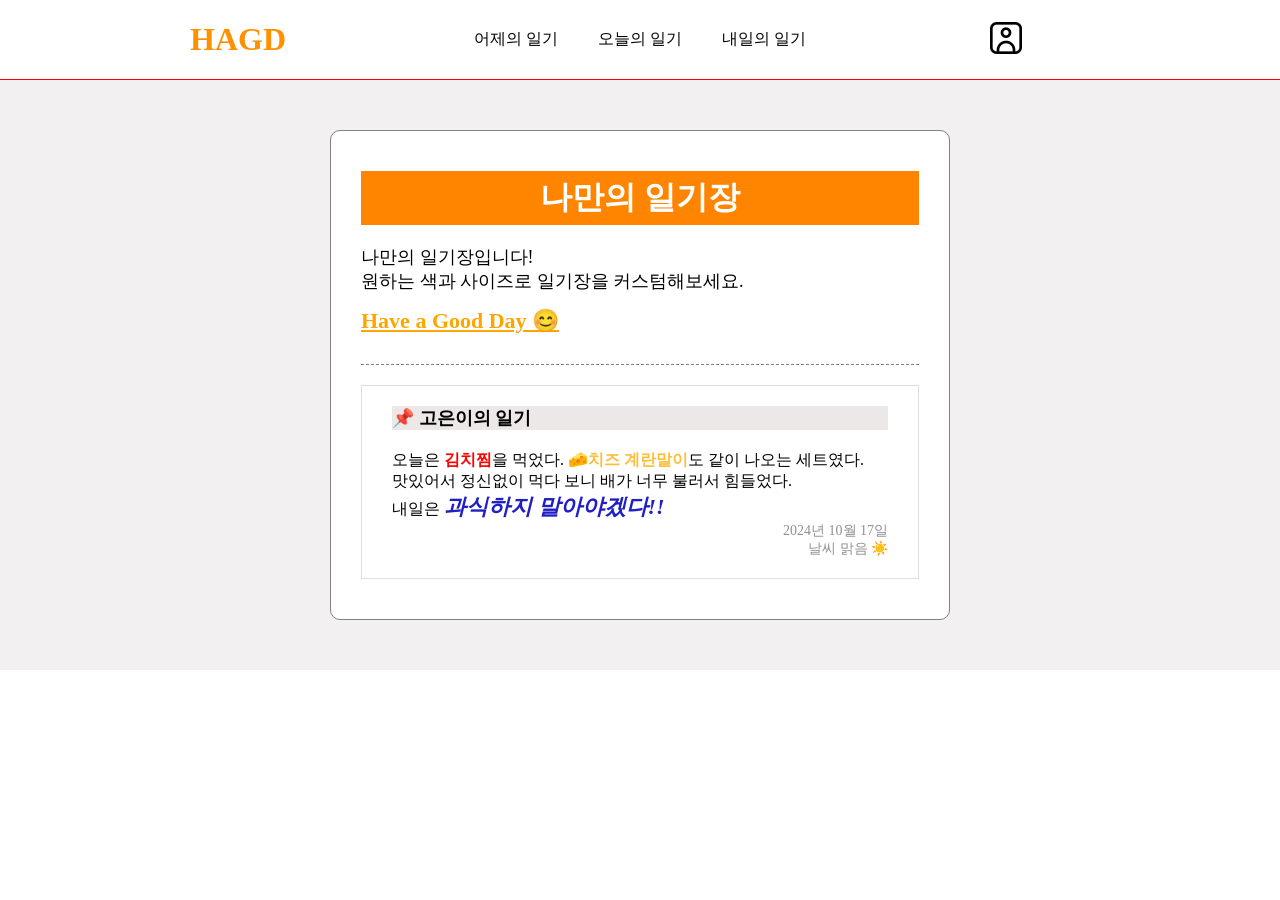
<file: my-diary/index.html>
<!DOCTYPE html>
<html lang="ko">
<head>
    <meta charset="UTF-8">
    <meta name="viewport" content="width=device-width, initial-scale=1.0">
    <title>나만의 일기장</title>
    <link rel="stylesheet" href="./index.css">
</head>
<body>
    <header class="header">
        <div class="header-inner">
            <div class="logo">
                <h1><a href="#none">HAGD</a></h1>
            </div>
            <div class="menu">
                <ul class="menu__ul">
                    <li><a href="#none">어제의 일기</a></li>
                    <li><a href="#none">오늘의 일기</a></li>
                    <li><a href="#none">내일의 일기</a></li>
                </ul>
            </div>
            <div class="user">
                <img src="./img/portrait.png" alt="유저정보" width="32" height="32">
            </div>
        </div>
    </header>
    <div class="container">
        <div class="wrapper">
            <div class="wrapper__head">
                <h1 class="wrapper__head__title">
                    나만의 일기장
                </h1>
                <p class="wrapper__head__sub-title">
                    나만의 일기장입니다! <br>
                    원하는 색과 사이즈로 일기장을 커스텀해보세요. <br>
                    <span id="point">
                        Have a Good Day 😊
                    </span>
                </p>
            </div>
            <div class="wrapper__body">
                <div class="wrapper__body__content">
                    <p class="diary-title">📌 고은이의 일기</p>
                    <p>
                        오늘은 <span class="kimchi">김치찜</span>을 먹었다. <span class="egg">🧀치즈 계란말이</span>도 같이 나오는 세트였다. <br>
                        맛있어서 정신없이 먹다 보니 배가 너무 불러서 힘들었다. <br>
                        내일은 <span class="important">과식하지 말아야겠다!!</span>
                    </p>
                    <p class="diary-date">
                        2024년 10월 17일 <br>
                        날씨 맑음 ☀️
                    </p>
                </div>
            </div>  
        </div>
    </div>
</body>
</html>
</file>
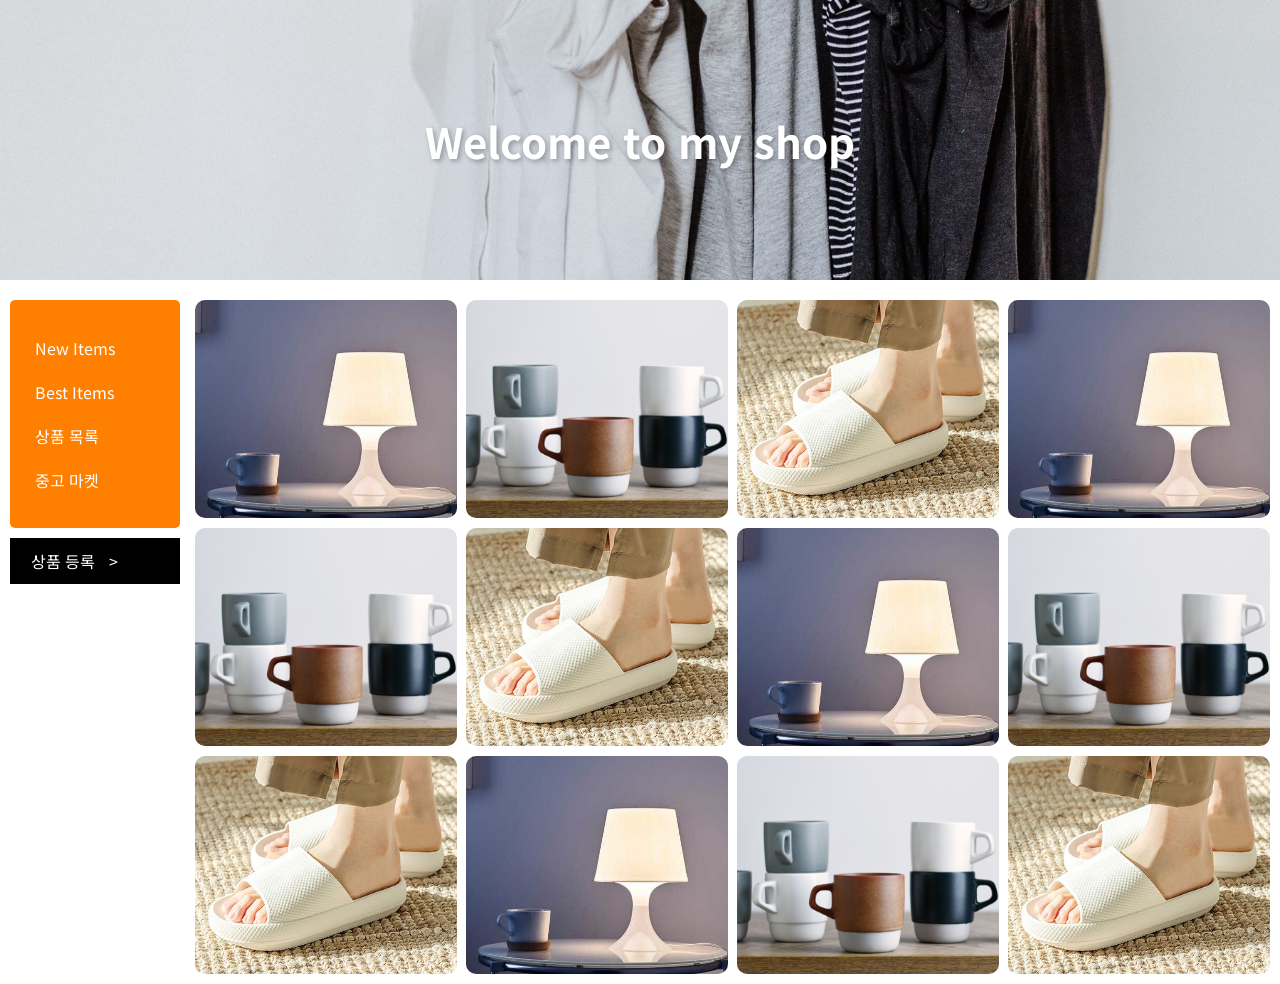
<file: my-shop/index.html>
<!DOCTYPE html>
<html lang="ko">
<head>
    <meta charset="UTF-8">
    <meta name="viewport" content="width=device-width, initial-scale=1.0">
    <title>Welcome to my shop</title>
    <link rel="stylesheet" href="./index.css">
</head>
<body>
    <section class="mainBanner">
        <h1 class="text">
            Welcome to my shop
        </h1>
    </section>
    <div class="container">
        <section class="wrapper">
            <div class="sidebar">
                <nav class="mainMenu">
                    <ul>
                        <li><a href="#">New Items</a></li>
                        <li><a href="#">Best Items</a></li>
                        <li><a href="#">상품 목록</a></li>
                        <li><a href="#">중고 마켓</a></li>
                    </ul>
                </nav>
                <div class="register">
                    <button class="reg">상품 등록 <span class="arrow">></span></button>
                </div>
            </div>
            <div class="itemWrap">
                <div class="item">
                    <div class="imgBox">
                        <img src="./img/item1.jpeg" alt="탁상용 조명">
                    </div>
                    <div class="textBox">
                        <p class="textBox__name">탁상용 조명</p>
                        <p class="textBox__price">260,000원</p>
                    </div>
                </div>
        
                <div class="item">
                    <div class="imgBox">
                        <img src="./img/item2.png" alt="머그컵">
                    </div>
                    <div class="textBox">
                        <p class="textBox__name">머그컵</p>
                        <p class="textBox__price">32,000원</p>
                    </div>
                </div>
        
                <div class="item">
                    <div class="imgBox">
                        <img src="./img/item3.jpeg" alt="거실용 슬리퍼">
                    </div>
                    <div class="textBox">
                        <p class="textBox__name">거실용 슬리퍼</p>
                        <p class="textBox__price">28,000원</p>
                    </div>
                </div>
        
                <div class="item">
                    <div class="imgBox">
                        <img src="./img/item1.jpeg" alt="탁상용 조명">
                    </div>
                    <div class="textBox">
                        <p class="textBox__name">탁상용 조명</p>
                        <p class="textBox__price">260,000원</p>
                    </div>
                </div>
        
                <div class="item">
                    <div class="imgBox">
                        <img src="./img/item2.png" alt="머그컵">
                    </div>
                    <div class="textBox">
                        <p class="textBox__name">머그컵</p>
                        <p class="textBox__price">32,000원</p>
                    </div>
                </div>
        
                <div class="item">
                    <div class="imgBox">
                        <img src="./img/item3.jpeg" alt="거실용 슬리퍼">
                    </div>
                    <div class="textBox">
                        <p class="textBox__name">거실용 슬리퍼</p>
                        <p class="textBox__price">28,000원</p>
                    </div>
                </div>
        
                <div class="item">
                    <div class="imgBox">
                        <img src="./img/item1.jpeg" alt="탁상용 조명">
                    </div>
                    <div class="textBox">
                        <p class="textBox__name">탁상용 조명</p>
                        <p class="textBox__price">260,000원</p>
                    </div>
                </div>
        
                <div class="item">
                    <div class="imgBox">
                        <img src="./img/item2.png" alt="머그컵">
                    </div>
                    <div class="textBox">
                        <p class="textBox__name">머그컵</p>
                        <p class="textBox__price">32,000원</p>
                    </div>
                </div>
        
                <div class="item">
                    <div class="imgBox">
                        <img src="./img/item3.jpeg" alt="거실용 슬리퍼">
                    </div>
                    <div class="textBox">
                        <p class="textBox__name">거실용 슬리퍼</p>
                        <p class="textBox__price">28,000원</p>
                    </div>
                </div>
        
                <div class="item">
                    <div class="imgBox">
                        <img src="./img/item1.jpeg" alt="탁상용 조명">
                    </div>
                    <div class="textBox">
                        <p class="textBox__name">탁상용 조명</p>
                        <p class="textBox__price">260,000원</p>
                    </div>
                </div>
        
                <div class="item">
                    <div class="imgBox">
                        <img src="./img/item2.png" alt="머그컵">
                    </div>
                    <div class="textBox">
                        <p class="textBox__name">머그컵</p>
                        <p class="textBox__price">32,000원</p>
                    </div>
                </div>
        
                <div class="item">
                    <div class="imgBox">
                        <img src="./img/item3.jpeg" alt="거실용 슬리퍼">
                    </div>
                    <div class="textBox">
                        <p class="textBox__name">거실용 슬리퍼</p>
                        <p class="textBox__price">28,000원</p>
                    </div>
                </div>
            </div>
        </section>
    </div>
</body>
</html>
</file>
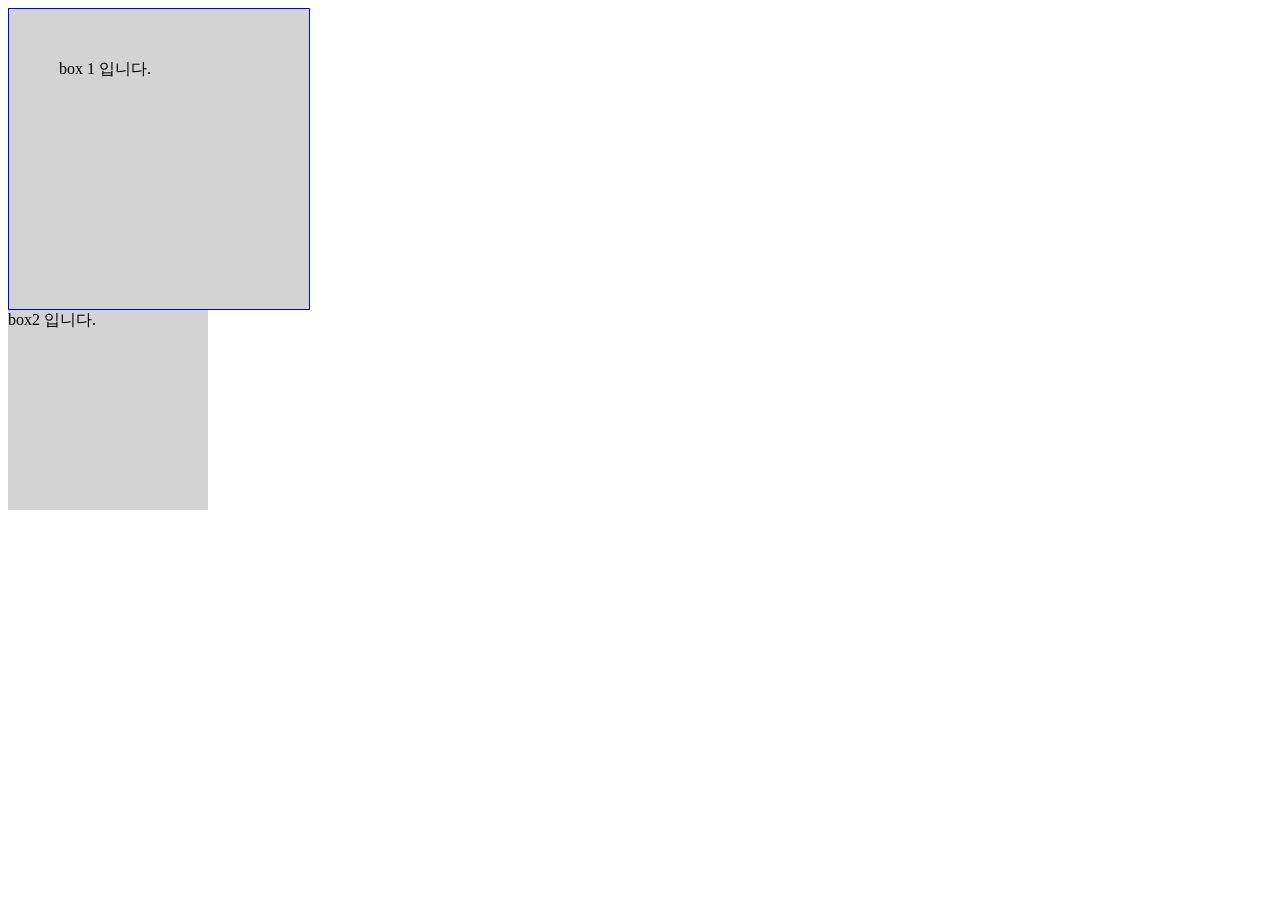
<file: practice/01-01-box-model/index.html>
<!DOCTYPE html>
<html lang="ko">
<head>
    <meta charset="UTF-8">
    <meta name="viewport" content="width=device-width, initial-scale=1.0">
    <title>01-02-box-model</title>
    <link rel="stylesheet" href="./index.css">
</head>
<body>
    <!-- <div class="box1">
        DIV 입니다.
    </div> -->
    <div class="box1">
        box 1 입니다.
    </div>
    <div class="box2">
        box2 입니다.
    </div>
</body>
</html>
</file>
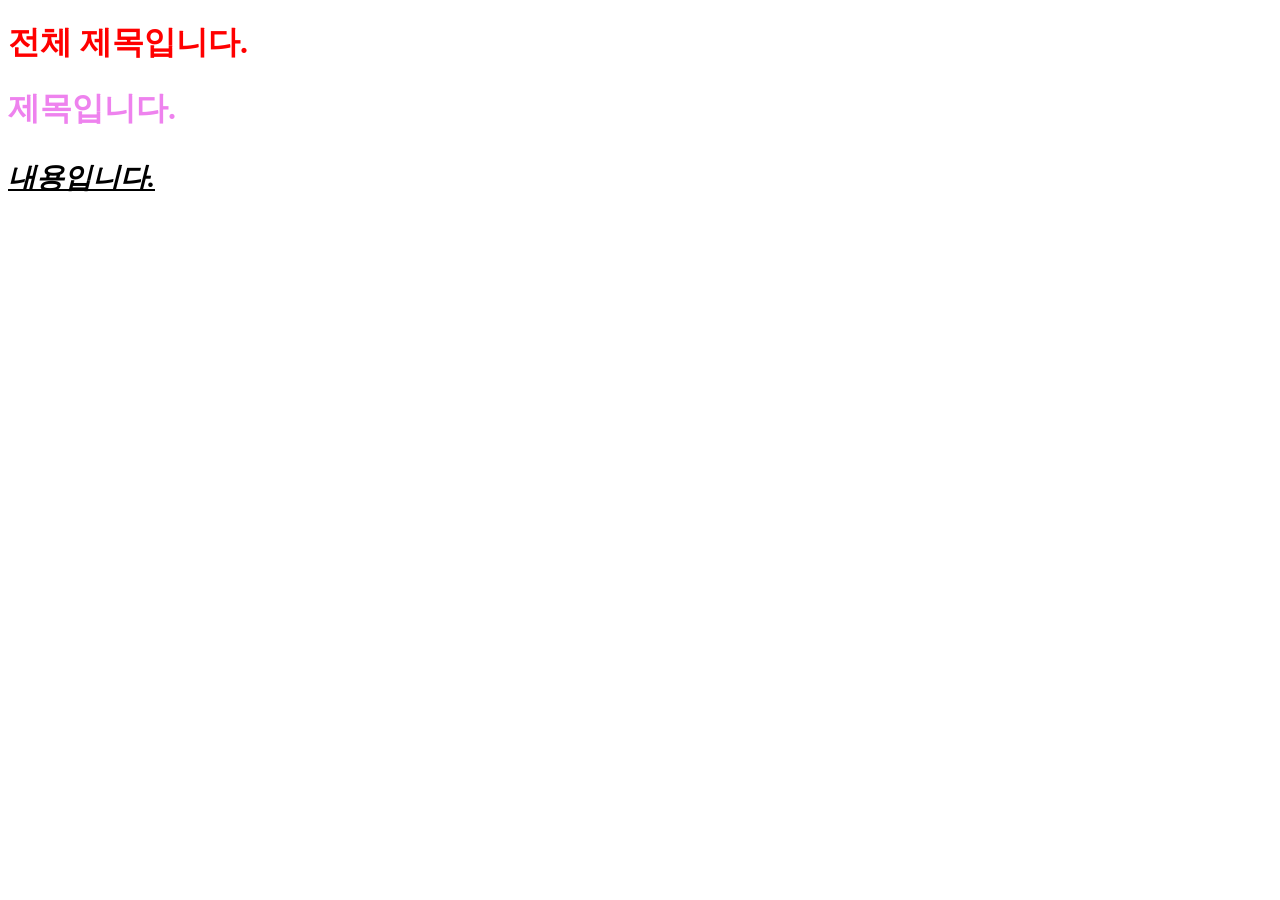
<file: practice/01-01-css/index.html>
<!DOCTYPE html>
<html lang="ko">
<head>
    <meta charset="UTF-8">
    <meta name="viewport" content="width=device-width, initial-scale=1.0">
    <title>01-01-css</title>
    <link rel="stylesheet" href="./index.css">
</head>
<body>
    <h1 class="title">전체 제목입니다.</h1>
    <div class="box1">
        <h1 class="title" id="headline">제목입니다.</h1>
        <p class="contents">내용입니다.</p>
    </div>
</body>
</html>
</file>
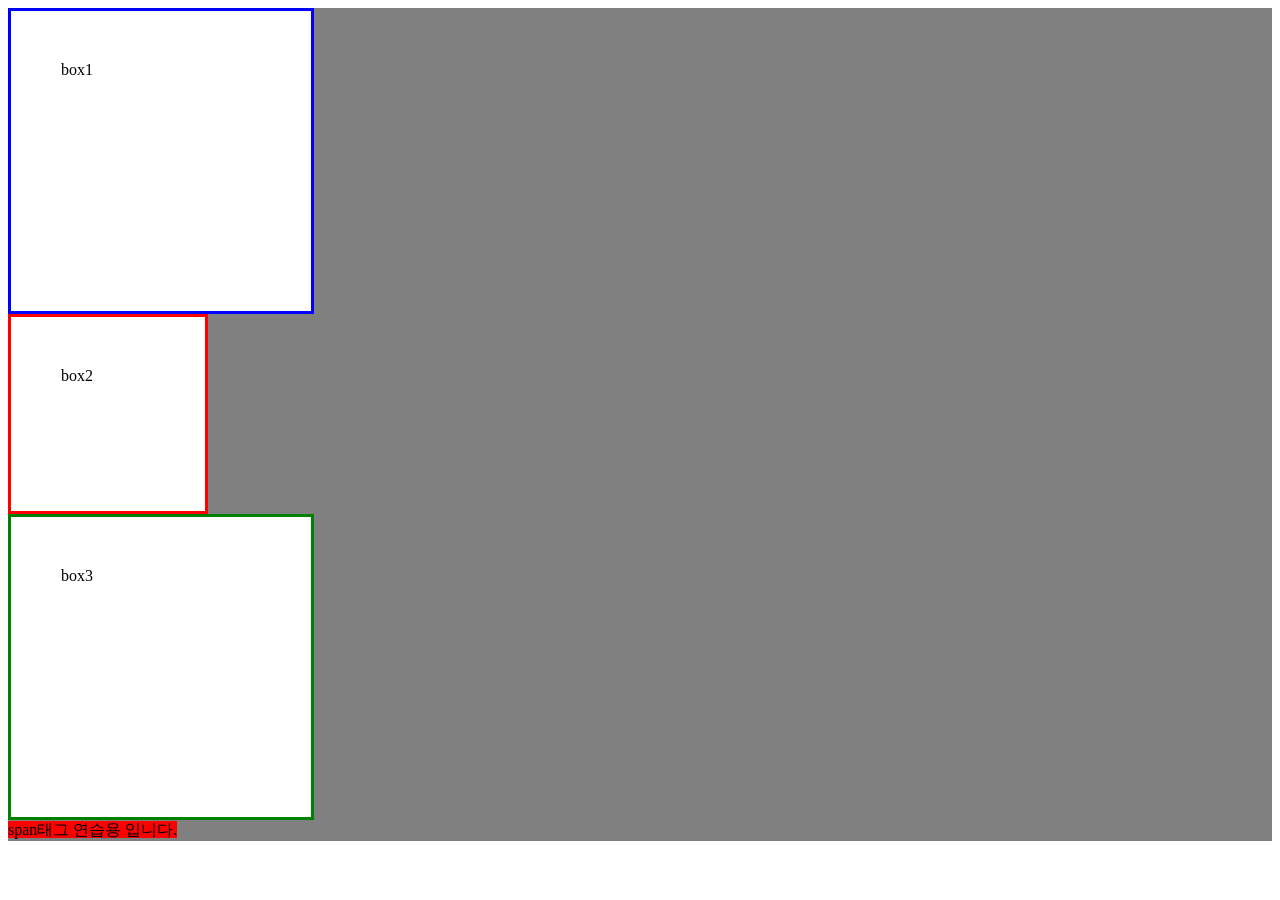
<file: practice/01-03-box-sizing/index.html>
<!DOCTYPE html>
<html lang="ko">
<head>
    <meta charset="UTF-8">
    <meta name="viewport" content="width=device-width, initial-scale=1.0">
    <title>01-03-box-sizing</title>
    <link rel="stylesheet" href="./index.css">
</head>
<body>
    <div class="container">
        <div class="box1">
            box1
        </div>
        <div class="box2">
            box2
        </div>
        <div class="box3">
            box3
        </div>

        <div class="container2">
            <span class="text">
                span태그 연습용 입니다.
            </span>
        </div>
    </div>
</body>
</html>
</file>
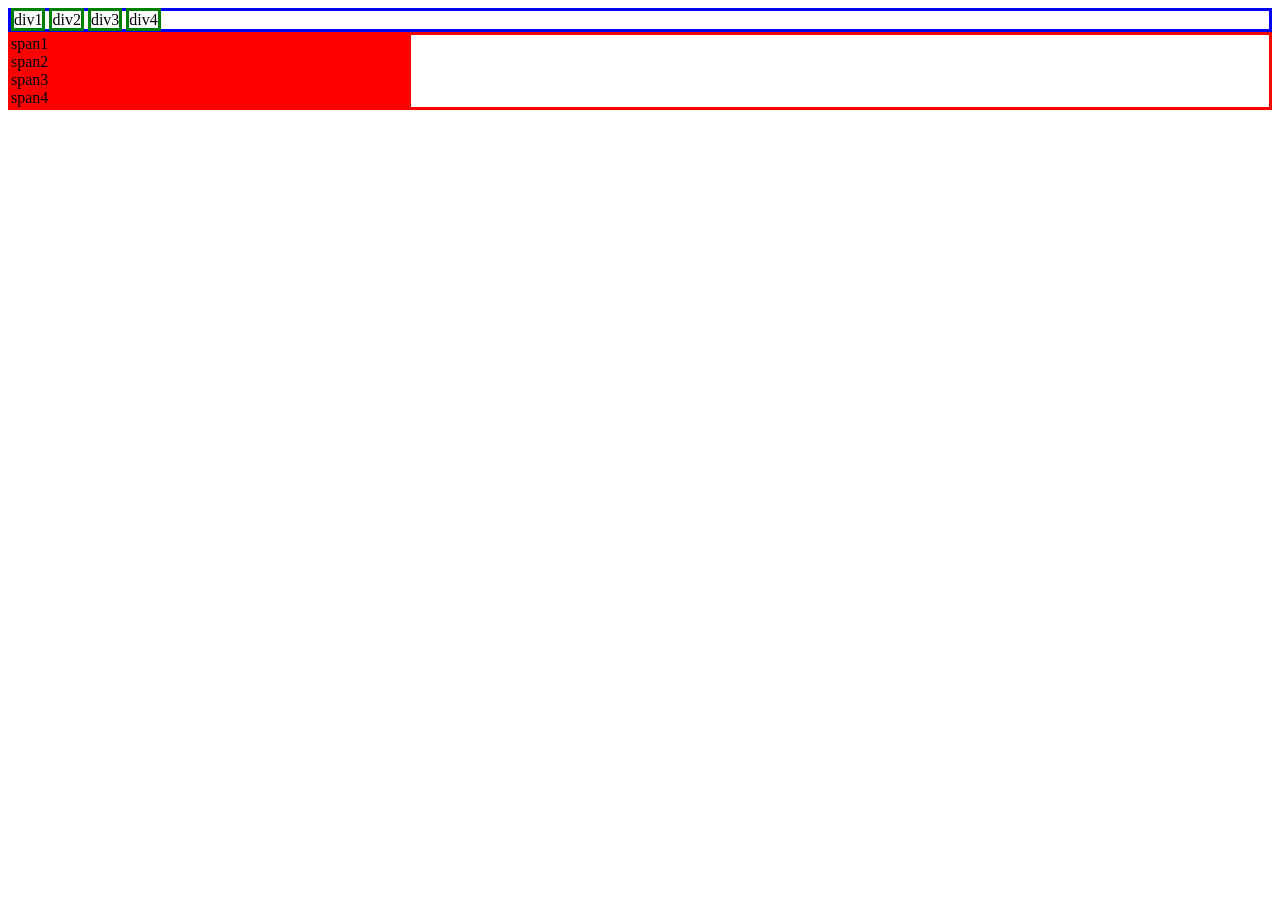
<file: practice/01-04-inline-block/index.html>
<!DOCTYPE html>
<html lang="ko">
<head>
    <meta charset="UTF-8">
    <meta name="viewport" content="width=device-width, initial-scale=1.0">
    <title>01-04-inline-block</title>
    <link rel="stylesheet" href="./index.css">
</head>
<body>
    <div class="block-container">
        <div>div1</div>
        <div>div2</div>
        <div>div3</div>
        <div>div4</div>
    </div>
    <div class="inline-container">
        <span>span1</span>
        <span>span2</span>
        <span>span3</span>
        <span>span4</span>
    </div>
</body>
</html>
</file>
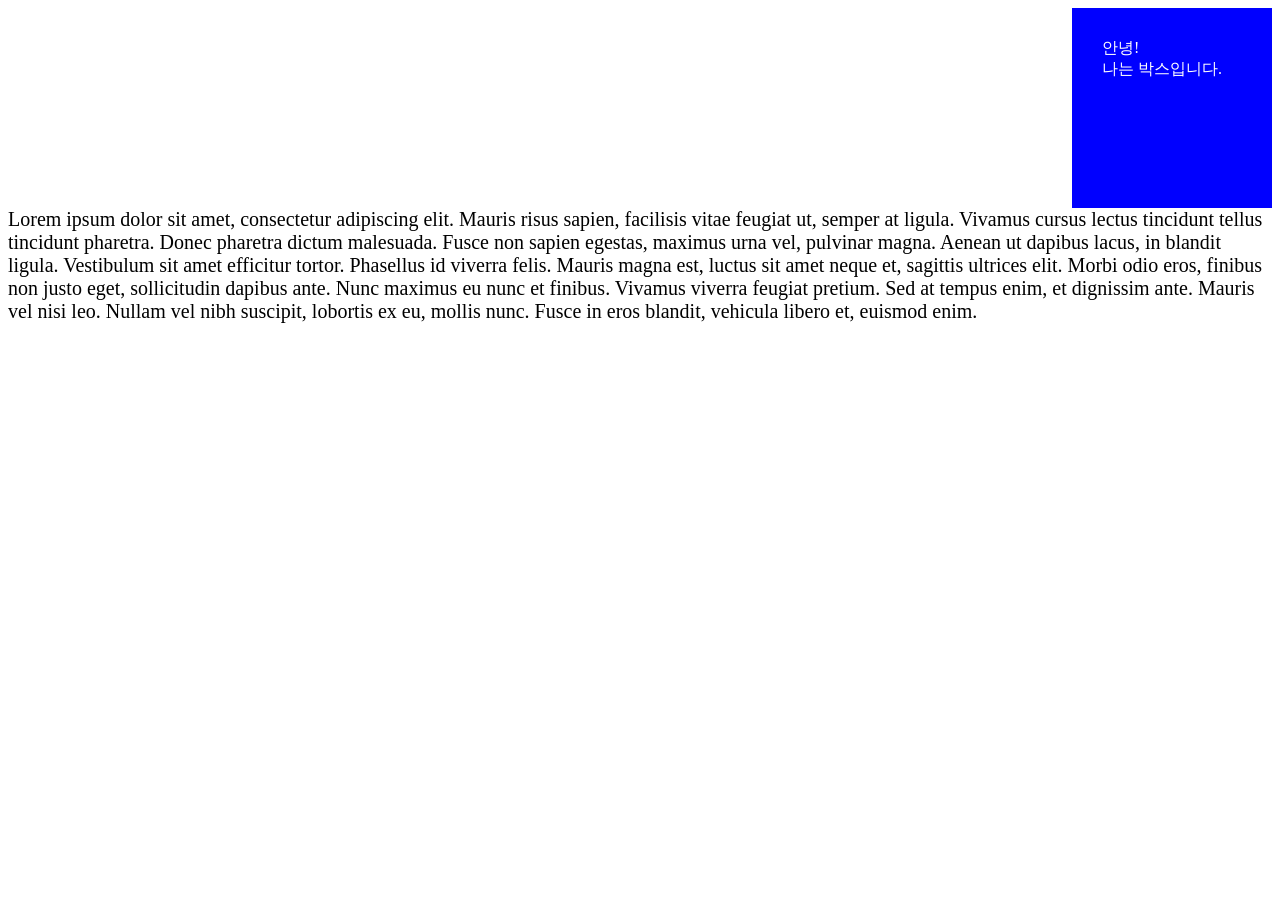
<file: practice/02-01-float/index.html>
<!DOCTYPE html>
<html lang="ko">
<head>
    <meta charset="UTF-8">
    <meta name="viewport" content="width=device-width, initial-scale=1.0">
    <title>02-01-float</title>
    <link rel="stylesheet" href="./index.css">
</head>
<body>
    <div class="float-box">
        안녕! <br>
        나는 박스입니다.
    </div>
    <p>
        Lorem ipsum dolor sit amet, consectetur adipiscing elit. Mauris risus sapien, facilisis vitae feugiat ut, semper at ligula. 
        Vivamus cursus lectus tincidunt tellus tincidunt pharetra. Donec pharetra dictum malesuada. Fusce non sapien egestas, 
        maximus urna vel, pulvinar magna. Aenean ut dapibus lacus, in blandit ligula. Vestibulum sit amet efficitur tortor. 
        Phasellus id viverra felis. Mauris magna est, luctus sit amet neque et, sagittis ultrices elit. Morbi odio eros, finibus
         non justo eget, sollicitudin dapibus ante. Nunc maximus eu nunc et finibus. Vivamus viverra feugiat pretium. 
         Sed at tempus enim, et dignissim ante. Mauris vel nisi leo. Nullam vel nibh suscipit, lobortis ex eu, mollis nunc.
          Fusce in eros blandit, vehicula libero et, euismod enim.
    </p>
</body>
</html>
</file>
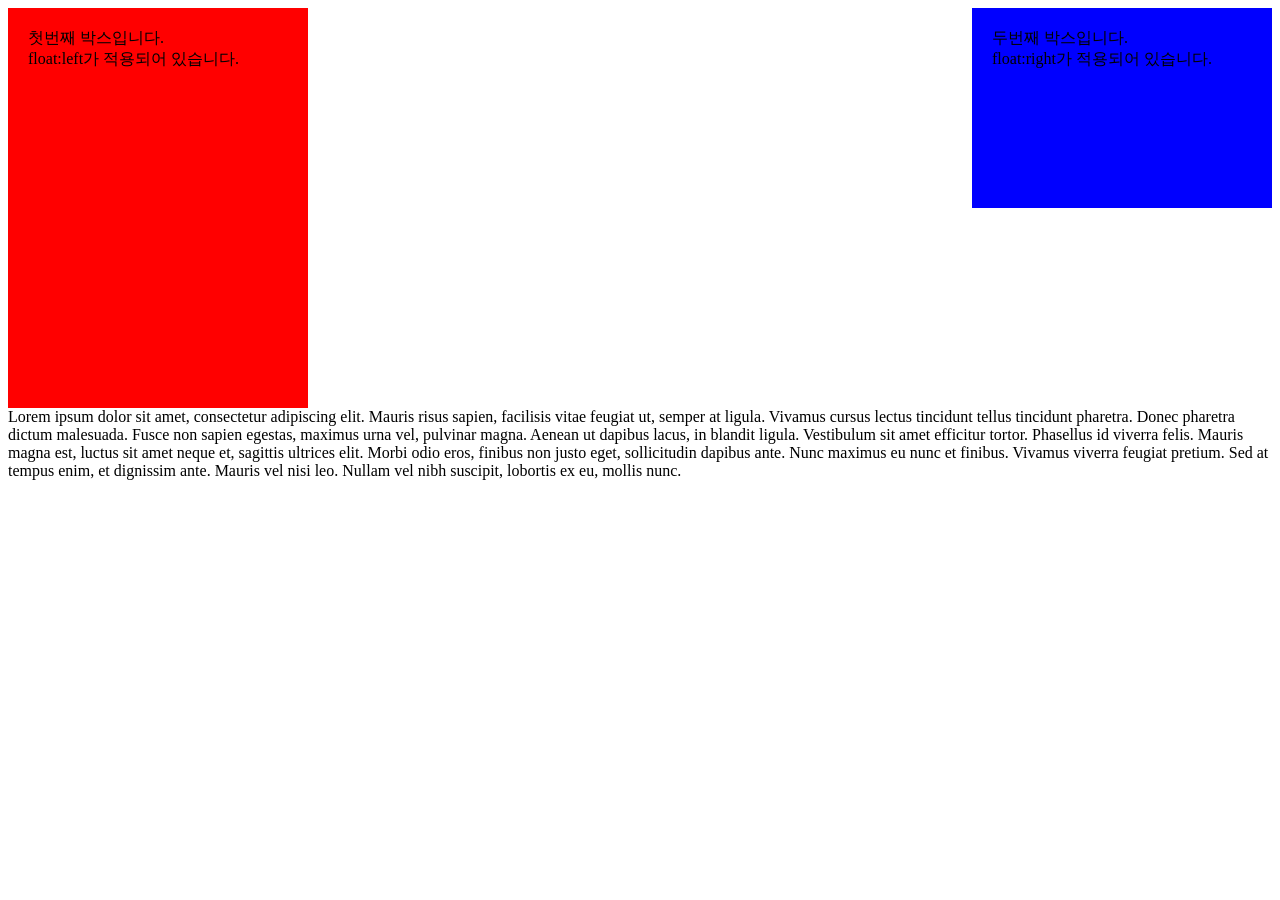
<file: practice/02-02-clear/index.html>
<!DOCTYPE html>
<html lang="ko">
<head>
    <meta charset="UTF-8">
    <meta name="viewport" content="width=device-width, initial-scale=1.0">
    <title>02-02-clear</title>
    <link rel="stylesheet" href="./index.css">
</head>
<body>
    <div class="box1 box">
        첫번째 박스입니다. <br>
        float:left가 적용되어 있습니다.
    </div>
    <div class="box2 box">
        두번째 박스입니다. <br>
        float:right가 적용되어 있습니다.
    </div>
    <div class="clearfix"></div>
    <div class="box3">
        Lorem ipsum dolor sit amet, consectetur adipiscing elit. Mauris risus sapien, facilisis vitae feugiat ut, semper at ligula. 
        Vivamus cursus lectus tincidunt tellus tincidunt pharetra. Donec pharetra dictum malesuada. Fusce non sapien egestas, 
        maximus urna vel, pulvinar magna. Aenean ut dapibus lacus, in blandit ligula. Vestibulum sit amet efficitur tortor. 
        Phasellus id viverra felis. Mauris magna est, luctus sit amet neque et, sagittis ultrices elit. Morbi odio eros, finibus
         non justo eget, sollicitudin dapibus ante. Nunc maximus eu nunc et finibus. Vivamus viverra feugiat pretium. 
         Sed at tempus enim, et dignissim ante. Mauris vel nisi leo. Nullam vel nibh suscipit, lobortis ex eu, mollis nunc.
    </div>
</body>
</html>
</file>
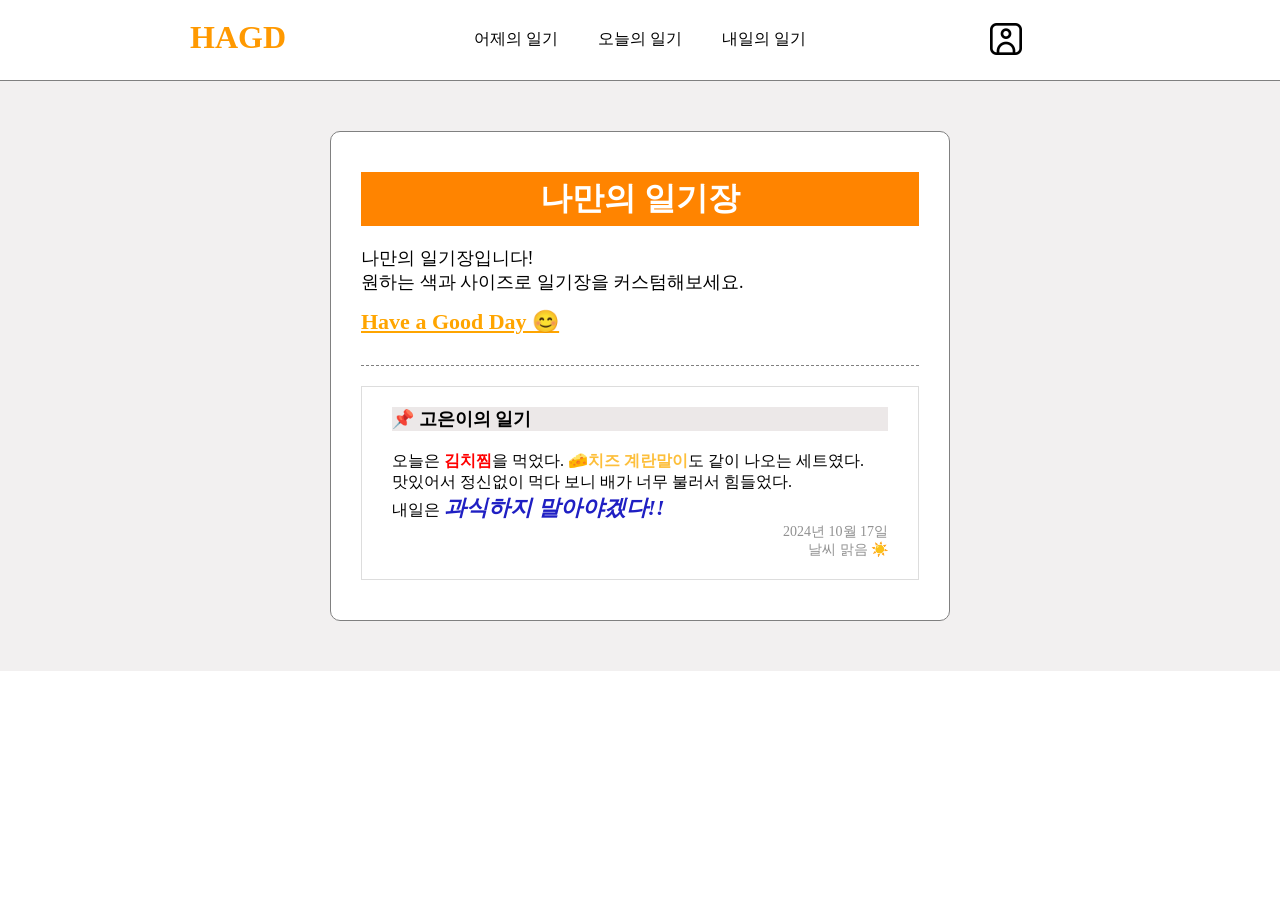
<file: practice/02-03-my-diary-float/index.html>
<!DOCTYPE html>
<html lang="ko">
<head>
    <meta charset="UTF-8">
    <meta name="viewport" content="width=device-width, initial-scale=1.0">
    <title>나만의 일기장</title>
    <link rel="stylesheet" href="./index.css">
</head>
<body>
    <header class="header">
        <div class="header-inner">
            <div class="logo">
                <h1><a href="#none">HAGD</a></h1>
            </div>
            <div class="menu">
                <ul class="menu__ul">
                    <li><a href="#none">어제의 일기</a></li>
                    <li><a href="#none">오늘의 일기</a></li>
                    <li><a href="#none">내일의 일기</a></li>
                    <div class="clearfix"></div>
                </ul>
            </div>
            <div class="user">
                <img src="../img/portrait.png" alt="유저정보" width="32" height="32">
            </div>
            <div class="clearfix"></div>
        </div>
    </header>
    <div class="container">
        <div class="wrapper">
            <div class="wrapper__head">
                <h1 class="wrapper__head__title">
                    나만의 일기장
                </h1>
                <p class="wrapper__head__sub-title">
                    나만의 일기장입니다! <br>
                    원하는 색과 사이즈로 일기장을 커스텀해보세요. <br>
                    <span id="point">
                        Have a Good Day 😊
                    </span>
                </p>
            </div>
            <div class="wrapper__body">
                <div class="wrapper__body__content">
                    <p class="diary-title">📌 고은이의 일기</p>
                    <p>
                        오늘은 <span class="kimchi">김치찜</span>을 먹었다. <span class="egg">🧀치즈 계란말이</span>도 같이 나오는 세트였다. <br>
                        맛있어서 정신없이 먹다 보니 배가 너무 불러서 힘들었다. <br>
                        내일은 <span class="important">과식하지 말아야겠다!!</span>
                    </p>
                    <p class="diary-date">
                        2024년 10월 17일 <br>
                        날씨 맑음 ☀️
                    </p>
                </div>
            </div>  
        </div>
    </div>
</body>
</html>
</file>
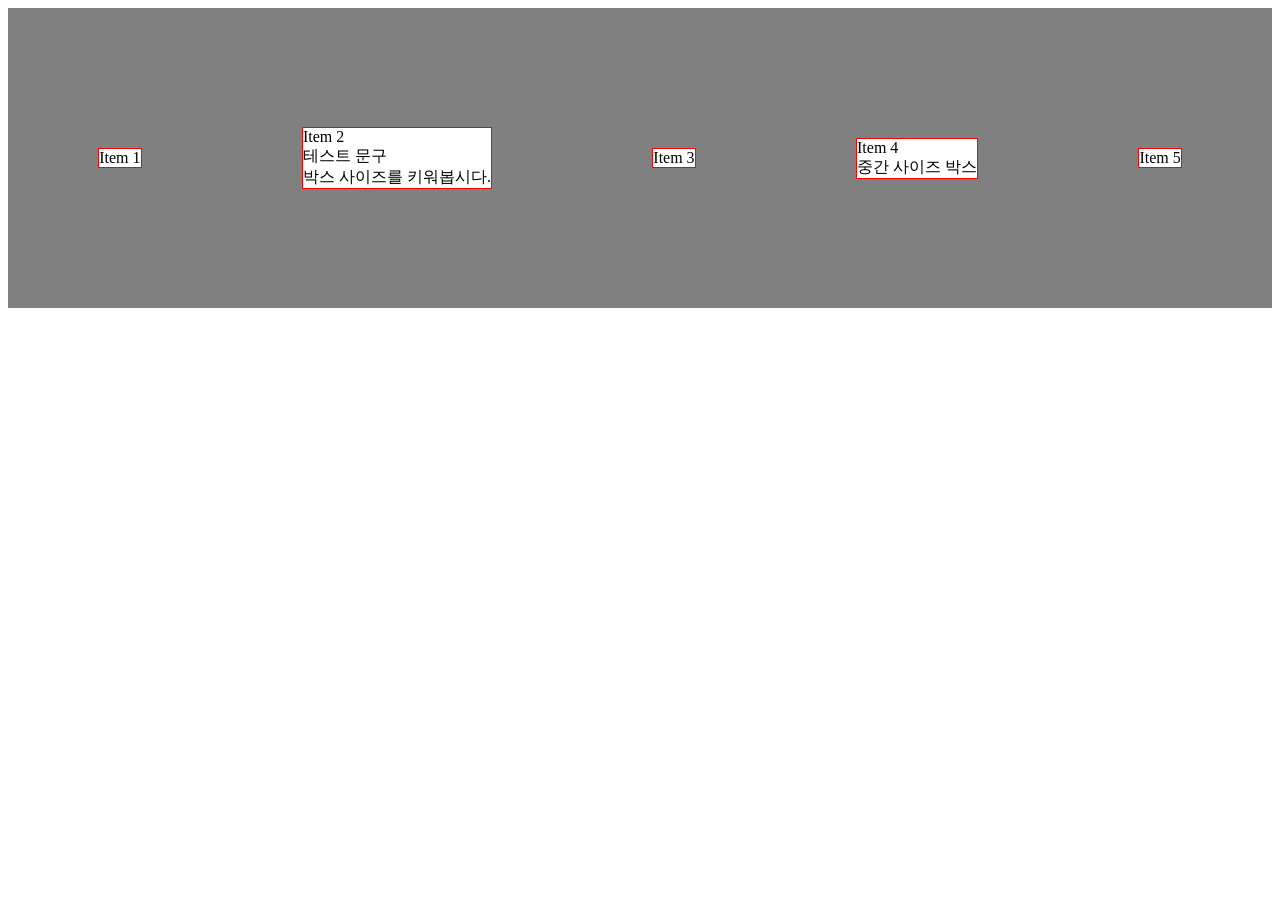
<file: practice/02-04-flex/index.html>
<!DOCTYPE html>
<html lang="ko">
<head>
    <meta charset="UTF-8">
    <meta name="viewport" content="width=device-width, initial-scale=1.0">
    <title>02-04-flex</title>
    <link rel="stylesheet" href="./index.css">
</head>
<body>
    <div class="flex-container">
        <div>Item 1</div>
        <div>Item 2<br>테스트 문구<br>박스 사이즈를 키워봅시다.</div>
        <div>Item 3</div>
        <div>Item 4<br>중간 사이즈 박스</div>
        <div>Item 5</div>
    </div>
</body>
</html>
</file>
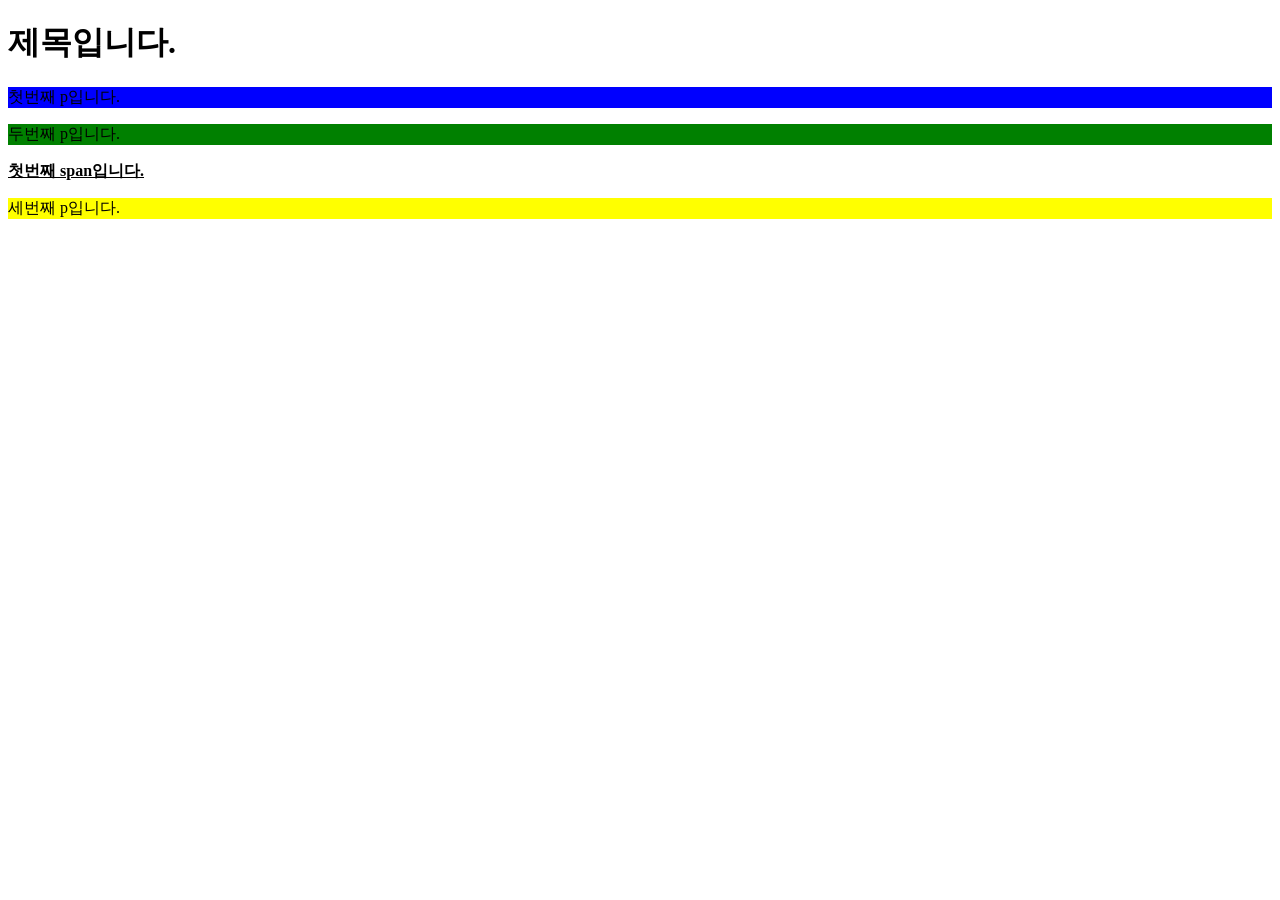
<file: practice/03-01-of-type-and-child/index.html>
<!DOCTYPE html>
<html lang="ko">
<head>
    <meta charset="UTF-8">
    <meta name="viewport" content="width=device-width, initial-scale=1.0">
    <title>03-01-of-type-and-child</title>
    <link rel="stylesheet" href="./index.css">
</head>
<body>
    <div class="container">
        <h1>제목입니다.</h1>
        <p>첫번째 p입니다.</p>
        <p>두번째 p입니다.</p>
        <span>첫번째 span입니다.</span>
        <p>세번째 p입니다.</p>
    </div>
</body>
</html>
</file>
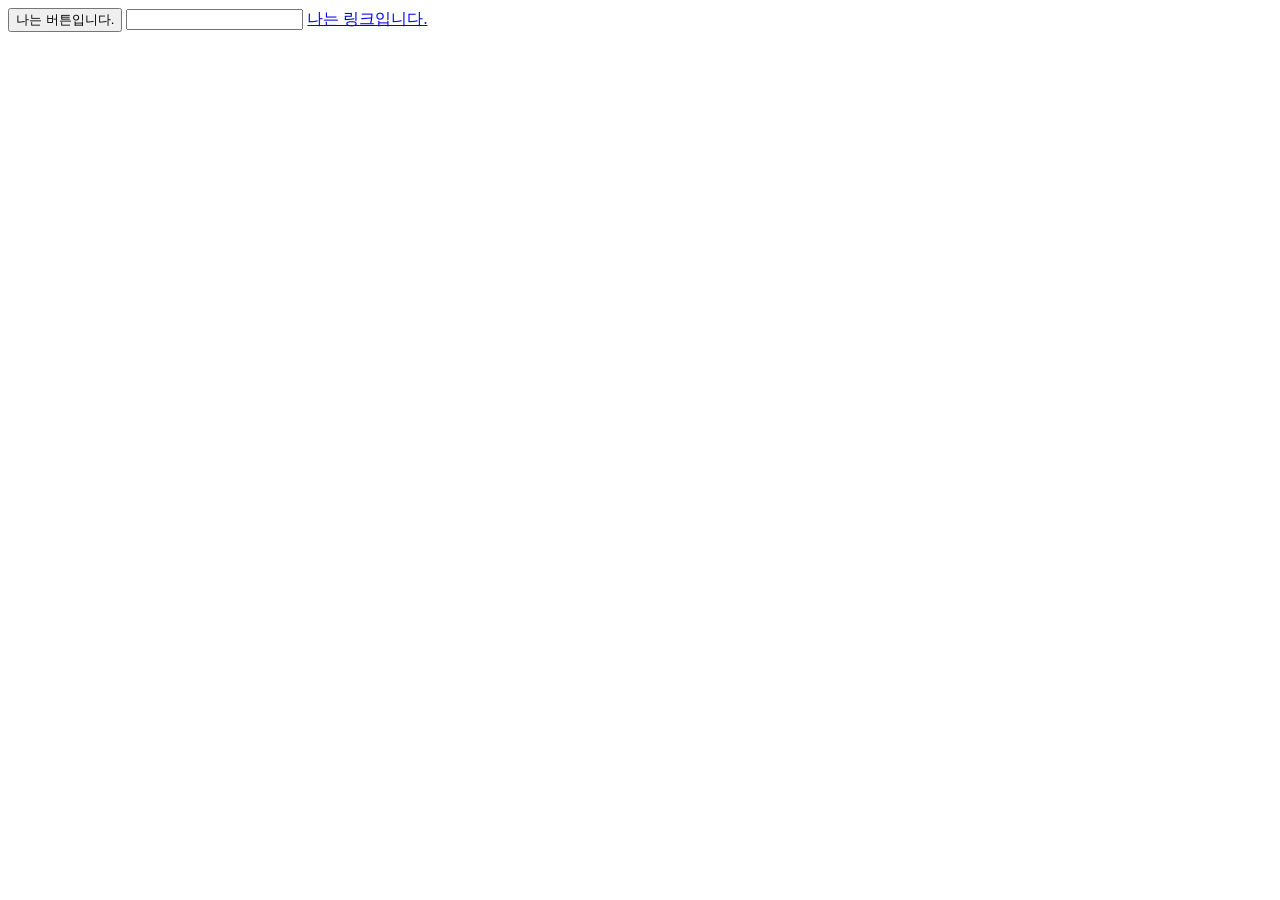
<file: practice/03-02-active-focus-visited/index.html>
<!DOCTYPE html>
<html lang="ko">
<head>
    <meta charset="UTF-8">
    <meta name="viewport" content="width=device-width, initial-scale=1.0">
    <title>03-02-active-focus-visited</title>
    <link rel="stylesheet" href="./index.css">
</head>
<body>
    <button class="button1">나는 버튼입니다.</button>
    <input type="text" class="input1">
    <a href="http://google.com" class="link1">나는 링크입니다.</a>
</body>
</html>
</file>
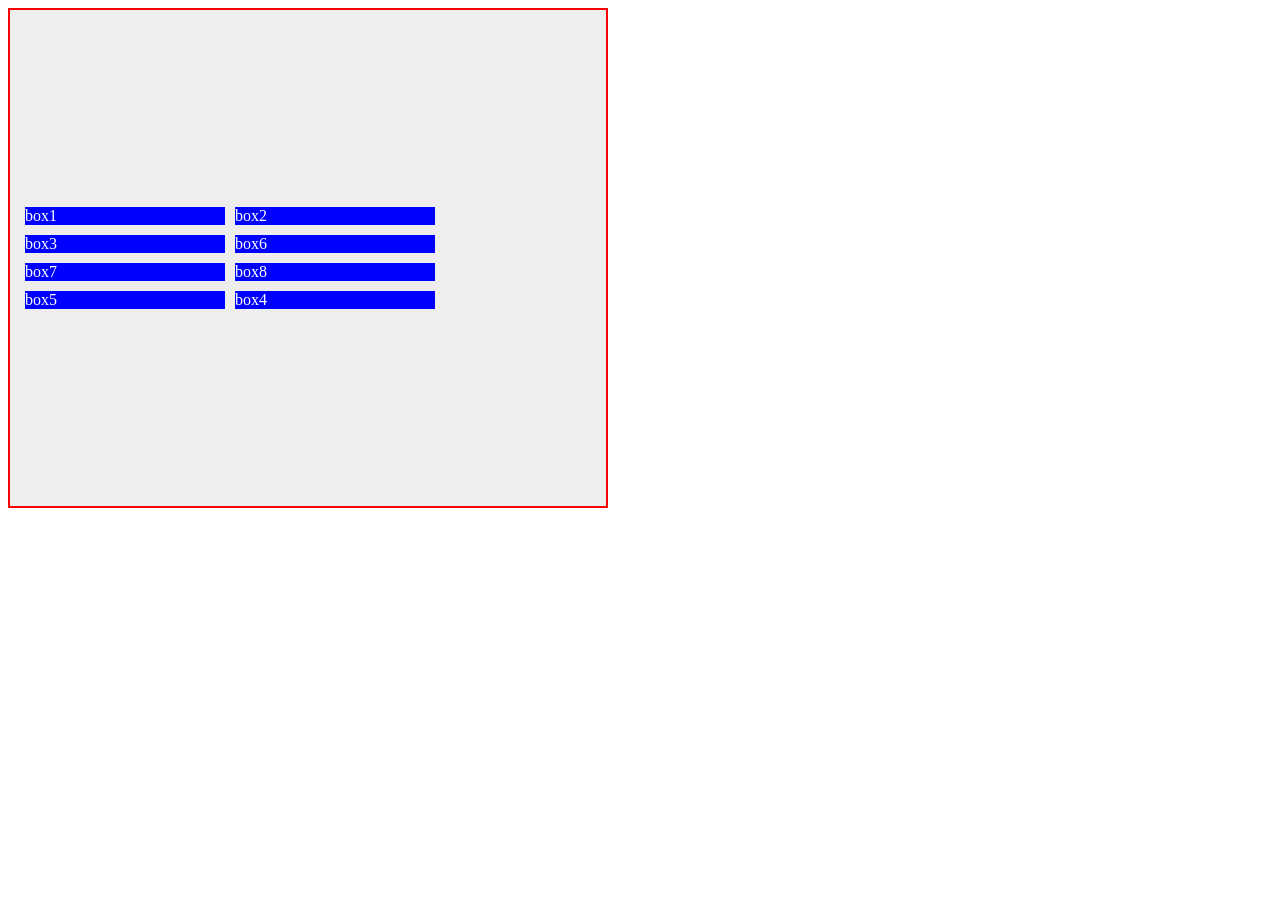
<file: practice/03-03-flex-wrap/index.html>
<!DOCTYPE html>
<html lang="ko">
<head>
    <meta charset="UTF-8">
    <meta name="viewport" content="width=device-width, initial-scale=1.0">
    <title>03-03-flex-wrap</title>
    <link rel="stylesheet" href="./index.css">
</head>
<body>
    <div class="container">
        <div>box1</div>
        <div>box2</div>
        <div>box3</div>
        <div class="box4">box4</div>
        <div class="box5">box5</div>
        <div>box6</div>
        <div>box7</div>
        <div>box8</div>
    </div>
</body>
</html>
</file>
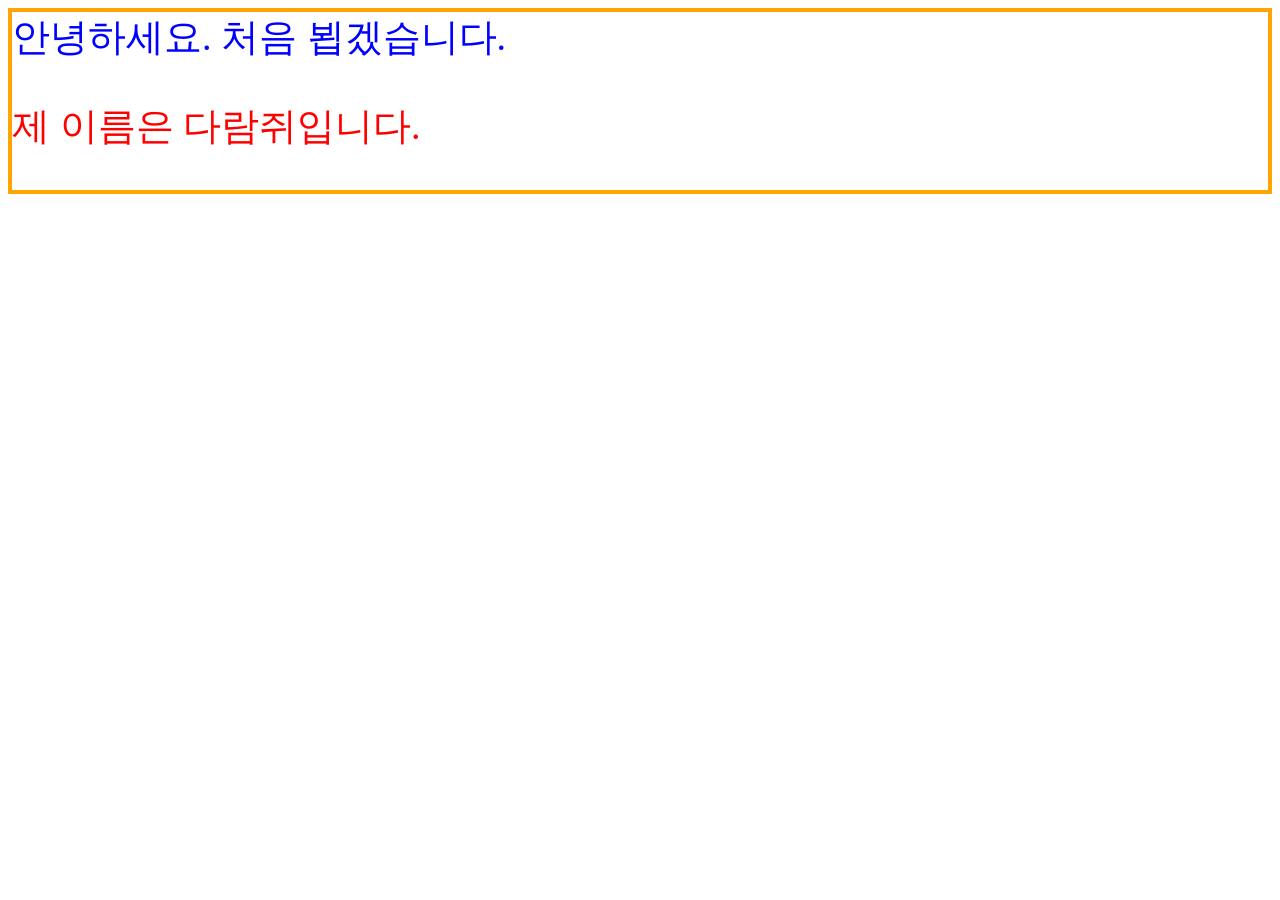
<file: practice/04-01-inherit/index.html>
<!DOCTYPE html>
<html lang="ko">
<head>
    <meta charset="UTF-8">
    <meta name="viewport" content="width=device-width, initial-scale=1.0">
    <title>04-01-inherit</title>
    <link rel="stylesheet" href="./index.css">
</head>
<body>
    <div class="container">
        안녕하세요. 처음 뵙겠습니다.
        <div class="inner-box">
            <p>제 이름은 다람쥐입니다.</p>
        </div>
    </div>
</body>
</html>
</file>
<file: my-diary/index.css>
*{
    box-sizing: border-box;
    margin: 0px;
    padding: 0px;
}

.container {
    background-color: rgb(242, 240, 240);
    display: flex;
    flex-direction: row;
    justify-content: center;
    align-items: center;
    padding: 50px;
}

.wrapper {
    background-color: white;
    border: 1.5px solid gray;
    border-radius: 10px;
    width: 620px;
    padding: 40px 30px;
}

.wrapper__head {
    padding-bottom: 20px;
    margin-bottom: 20px;
    border-bottom: 1px dashed gray;
}

.wrapper__head__title {
    background-color: rgb(255, 132, 0);
    color: white;
    font-size: 32px;
    text-align: center;
    padding: 5px;
    margin-bottom: 10px;
}

.wrapper__head__sub-title {
    font-size: 18px;
    padding: 10px 0;
}

#point {
    color: orange;
    font-size: 22px;
    font-weight: bold;
    text-decoration: underline;
    display: block;
    margin-top: 15px;
}

.wrapper__body {
    border: 1px solid #dddddd;
    padding: 20px 30px;
}

.diary-title {
    background-color: rgb(236, 232, 232);
    font-size: 18px;
    font-weight: 600;
    margin-bottom: 20px;
}

.kimchi {
    color: red;
    font-weight: 600;
}

.egg {
    color: rgb(253, 191, 59);
    font-weight: 600;
}

.important {
    font-size: 22px;
    color: rgb(31, 31, 195);
    font-weight: 700;
    font-style: italic;
}

.diary-date {
    color: #919191;
    font-size: 14px;
    text-align: right;
}

.header {
    height: 80px;
    display: flex;
    justify-content: center;
    align-items: center;
    border-bottom: 1px solid red;

}

.header-inner {
    width: 900px;
    height: 100%;
    display: flex;
    flex: row;
    justify-content: space-between;
    align-items: center;
}

.logo {
    width: 100px;
}

.logo h1 a {
    text-decoration: none;
    color: rgb(255, 145, 0);
}

.menu__ul {
    display: flex;
    flex-direction: row;
}

.menu__ul li {
    list-style: none;
}

.menu__ul li a {
    display: block;
    padding: 10px 20px;
    text-decoration: none;
    color: black;
}

.user {
    width: 100px;
}
</file>
<file: my-shop/index.css>
@import url('https://fonts.googleapis.com/css2?family=Bagel+Fat+One&family=Cute+Font&family=Kirang+Haerang&family=Noto+Sans+KR:wght@100..900&display=swap');

* {
    box-sizing: border-box;
    font-family: "Noto Sans KR", "돋움", sans-serif;
}

html, body {
    margin: 0;
    padding: 0;
}

.mainBanner {
    /* width: 100%; */
    height: 280px;
    background-image: url(./img/banner.jpg);
    background-size: cover;
    display: flex;
    flex-direction: row;
    justify-content: center;
    align-items: center;
}

.mainBanner .text {
    font-size: 42px;
    font-weight: 700;
    color: white;
    text-shadow: 2px 2px 5px rgba(0, 0, 0, 0.3);
    animation: titleText 1s ease-in-out;
}

@keyframes titleText {
    0% {
        transform: translateY(70px);
        opacity: 0;
    }
    92% {
        transform: translateY(-10px);
    }
    100% {
        transform: translateY(0);
        opacity: 1;
    }
}

.container {
    display: flex;
    flex-direction: row;
    justify-content: center;
    align-items: flex-start;
    margin-top: 20px;
}

.wrapper {
    width: 100%;
    max-width: 1320px;
    display: flex;
    flex-direction: row;
    justify-content: space-between;
    align-items: flex-start;
    padding: 0 10px;
}

.sidebar {
    width: 170px;
}

.mainMenu {
    background-color: rgb(255, 128, 0);
    border-radius: 5px;
    padding: 10px 15px;
}

.mainMenu ul {
    display: block;
    padding: 0;
}

.mainMenu ul li {
    list-style: none;
    display: block;

}

.mainMenu ul li a {
    text-decoration: none;
    color: white;
    display: block;
    padding: 10px;
    border-radius: 20px;
    transition: all 0.3s ease-in-out;
}

.register {
    margin-top: 10px;
}

.reg {
    width: 100%;
    background-color: #000000;
    color: white;
    border: 1px solid black;
    padding: 10px 20px;
    text-align: left;
    font-size: 16px;
    cursor: pointer;
    transition: all 0.3s ease-in-out;
}

.reg .arrow {
    display: inline-block;
    margin-left: 10px;
    transition: all 0.3s ease-in-out;
}

.reg:hover {
    background-color: #ffffff;
    color: #333333;
}

.reg:hover .arrow {
    transform: translateX(50px);
}

.itemWrap {
    width: calc(100% - 170px);
    display: flex;
    flex-direction: row;
    justify-content: space-between;
    align-items: flex-start;
    flex-wrap: wrap;
    padding-left: 15px;
}

.item {
    width: calc(25% - 7px);
    aspect-ratio: 6 / 5;
    position: relative;
    overflow: hidden;
    border-radius: 10px;
    margin-bottom: 10px;
}

.imgBox {
    width: 100%;
    height: 100%;
}

.imgBox img {
    width: 100%;
    height: 100%;
    object-fit: cover;
}

.textBox {
    width: 100%;
    height: 100%;
    position: absolute;
    top: 0;
    left: 0;
    display: flex;
    flex-direction: column;
    justify-content: flex-end;
    align-items: flex-start;
    padding: 20px;
    z-index: 3;
}

.textBox p {
    color: white;
    margin: 5px 0 0;
}

.textBox__name {
    font-size: 22px;
    font-weight: 500;
    opacity: 0;
    transform: translateY(50px);
}

.textBox__price {
    font-size: 16px;
    font-weight: 400;
    opacity: 0;
    transform: translateY(50px);
}

.item:after {
    content: "";
    display: block;
    width: 100%;
    height: 100%;
    background-color: rgba(0, 0, 0, 0.2);
    position: absolute;
    top: 0;
    left: 0;
    z-index: 2;
    opacity: 0;
}

.item:after,
.item .imgBox img,
.item .textBox__name,
.item .textBox__price {
    transition: all 0.4s ease-in-out;
}

.item .textBox__price {
    transition: all 0.4s ease-in-out 0.15s;
}

@media screen and (max-width: 767px) {
    /* mobile */
    .mainBanner {
        height: 160px;
    }

    .mainBanner .text {
        font-size: 26px;
    }

    .container {
        margin-top: 0;
    }

    .wrapper {
        flex-direction: column;
        padding: 0;
    }

    .sidebar {
        width: 100%;
    }

    .mainMenu {
        padding: 0;
        border-radius: 0;
    }

    .mainMenu ul {
        display: flex;
        flex-direction: row;
        justify-content: center;
        align-items: center;
        margin: 0;
    }

    .mainMenu ul li a {
        font-size: 14px;
        padding: 12px 10px;
    }

    .register {
        display: none;
    }

    .itemWrap {
        width: 100%;
        margin-top: 12px;
    }

    .item {
        width: calc(50% - 7px);
        overflow: visible;
        border: 1px solid #dddddd;
    }

    .textBox {
        position: relative;
        width: 100%;
        height: auto;
    }

    .textBox p {
        color: black;
    }

    .textBox__name {
        font-size: 18px;
        opacity: 1;
        transform: translateY(0);
    }
    
    .textBox__price {
        font-size: 12px;
        opacity: 1;
        transform: translateY(0);
    }
}

@media screen and (min-width: 768px) and (max-width: 1023px) {
    /* tablet */
    .item {
        overflow: visible;
        border: 1px solid #dddddd;
    }

    .textBox {
        position: relative;
        width: 100%;
        height: auto;
    }

    .textBox p {
        color: black;
    }

    .textBox__name {
        font-size: 18px;
        opacity: 1;
        transform: translateY(0);
    }
    
    .textBox__price {
        font-size: 12px;
        opacity: 1;
        transform: translateY(0);
    }
}

@media screen and (min-width: 1024px) {
    .mainMenu ul li a:hover {
        transform: translate(10px);
        background-color: rgb(255, 115, 0);
    }

    .item:hover:after {
        opacity: 1;
    }
    
    .item:hover .imgBox img {
        transform: scale(1.1);
        filter: blur(3px);
    }
    
    .item:hover .textBox__name {
        opacity: 1;
        transform: translateY(0);
    }
    
    .item:hover .textBox__price {
        opacity: 1;
        transform: translateY(0);
    }
}
</file>
<file: practice/01-01-box-model/index.css>
/* .box1 {
    background-color: gray;
    width: 400px;
    height: 300px;
    border: 2px solid red;

    padding: 50px;
    margin: 50px;
} */

div {
    width: 200px;
    height: 200px;
    background: lightgray;
}

.box1 {
    padding: 50px;
    border: 1px solid blue;
}
</file>
<file: practice/01-01-css/index.css>
.title {
    color: red;
}

.box1 .title {
    color: blue;
}

.contents {
    font-size: 28px;
    font-style: italic;
    text-decoration: underline;
    font-weight: 600;
}

.title#headline {
    color: violet;
}
</file>
<file: practice/01-03-box-sizing/index.css>
.container {
    background-color: gray;
}

.box1 {
    width: 200px;
    height: 200px;
    background-color: white;
    border: 3px solid blue;
    box-sizing: content-box;
    padding: 50px;
}

.box2 {
    width: 200px;
    height: 200px;
    background-color: white;
    border: 3px solid red;
    box-sizing: border-box;
    padding: 50px;
}

.box3 {
    width: 200px;
    height: 200px;
    background-color: white;
    border: 3px solid green;
    padding: 50px;
}

.text {
    width: 200px;
    height: 50px;
    background-color: red;
}
</file>
<file: practice/01-04-inline-block/index.css>
.block-container {
    border: 3px solid blue;
}

.inline-container {
    border: 3px solid red;
}

.block-container div {
    border: 3px solid green;
    width: 400px;
    display: inline;
}

.inline-container span {
    background-color: red;
    width: 400px;
    display: block;
}
</file>
<file: practice/02-01-float/index.css>
.float-box {
    width: 200px;
    height: 200px;
    background-color: blue;
    color: white;
    padding: 30px;
    box-sizing: border-box;
    float: right;
}

p {
    font-size: 20px;
    clear: right;
}
</file>
<file: practice/02-02-clear/index.css>
.box1 {
    height: 400px;
    background-color: red;
    float: left;
}

.box2 {
    height: 200px;
    background-color: blue;
    float: right;
}

.box {
    width: 300px;
    padding: 20px;
    box-sizing: border-box;
}

/* .box3 {
    clear: both;
} */

.clearfix {
    clear: both;
}
</file>
<file: practice/02-03-my-diary-float/index.css>
*{
    box-sizing: border-box;
    margin: 0px;
    padding: 0px;
}

.container {
    background-color: rgb(242, 240, 240);
    display: flex;
    flex-direction: row;
    justify-content: center;
    align-items: center;
    padding: 50px;
}

.wrapper {
    background-color: white;
    border: 1.5px solid gray;
    border-radius: 10px;
    width: 620px;
    padding: 40px 30px;
}

.wrapper__head {
    padding-bottom: 20px;
    margin-bottom: 20px;
    border-bottom: 1px dashed gray;
}

.wrapper__head__title {
    background-color: rgb(255, 132, 0);
    color: white;
    font-size: 32px;
    text-align: center;
    padding: 5px;
    margin-bottom: 10px;
}

.wrapper__head__sub-title {
    font-size: 18px;
    padding: 10px 0;
}

#point {
    color: orange;
    font-size: 22px;
    font-weight: bold;
    text-decoration: underline;
    display: block;
    margin-top: 15px;
}

.wrapper__body {
    border: 1px solid #dddddd;
    padding: 20px 30px;
}

.diary-title {
    background-color: rgb(236, 232, 232);
    font-size: 18px;
    font-weight: 600;
    margin-bottom: 20px;
}

.kimchi {
    color: red;
    font-weight: 600;
}

.egg {
    color: rgb(253, 191, 59);
    font-weight: 600;
}

.important {
    font-size: 22px;
    color: rgb(31, 31, 195);
    font-weight: 700;
    font-style: italic;
}

.diary-date {
    color: #919191;
    font-size: 14px;
    text-align: right;
}

.header {
    border-bottom: 1px solid gray;
}

.header-inner {
    width: 900px;
    height: 100%;
    margin: 0 auto;
}

.logo {
    float: left;
    width: 100px;
    height: 80px;
    padding-top: 19px;
}

.logo h1 a {
    text-decoration: none;
    color: rgb(255, 153, 0);
}

.menu {
    float: left;
    width: calc(100% - 200px); 
    height: 80px;
    text-align: center;
}

.menu__ul {
    display: inline-block;
}

.menu__ul li {
    float: left;
    list-style: none;
}

.menu__ul li a {
    display: block;
    color: black;
    text-decoration: none;
    padding: 29px 20px;
}

.menu__ul li a:hover {
    color: orange;
}

.user {
    float: left;
    width: 100px;
    height: 80px;
    padding-top: 23px;
}

.clearfix {
    clear: both;
}
</file>
<file: practice/02-04-flex/index.css>
* {
    box-sizing: border-box;
}

.flex-container {
    height: 300px;
    background-color: gray;
    padding: 10px;
    display: flex;
    flex-direction: row;
    justify-content: space-around;
    align-items: center;
}

.flex-container div {
    background: white;
    border: 1px solid red;
}
</file>
<file: practice/03-01-of-type-and-child/index.css>
* {
    box-sizing: border-box;
}

.container p:first-child {
    background: red;
}

.container p:first-of-type {
    background: blue;
}

.container p:last-of-type {
    background-color: yellow;
}

.container p:nth-of-type(2) {
    background-color: green;
}

.container span:first-of-type {
    font-weight: 600;
    text-decoration: underline;
}
</file>
<file: practice/03-02-active-focus-visited/index.css>
.button1:active {
    background-color: red;
}

.input1:focus {
    background-color: green;
}

.link1:visited {
    color: red;
}
</file>
<file: practice/03-03-flex-wrap/index.css>
* {
    box-sizing: border-box;
}

.container {
    width: 600px;
    height: 500px;
    padding: 10px;
    background-color: #eeeeee;
    border: 2px solid red;
    display: flex;
    flex-wrap: wrap;
    align-content: center;
}

.container div {
    background-color: blue;
    margin: 5px;
    width: 200px;
    color: white;
}

.box4 {
    order: 3;
}

.box5 {
    order: 1;
}
</file>
<file: practice/04-01-inherit/index.css>
* {
    box-sizing: border-box;
}

.container {
    color: blue;
    font-size: 38px;
    border: 4px solid orange;
}

.inner-box {
    color: red;
}
</file>
